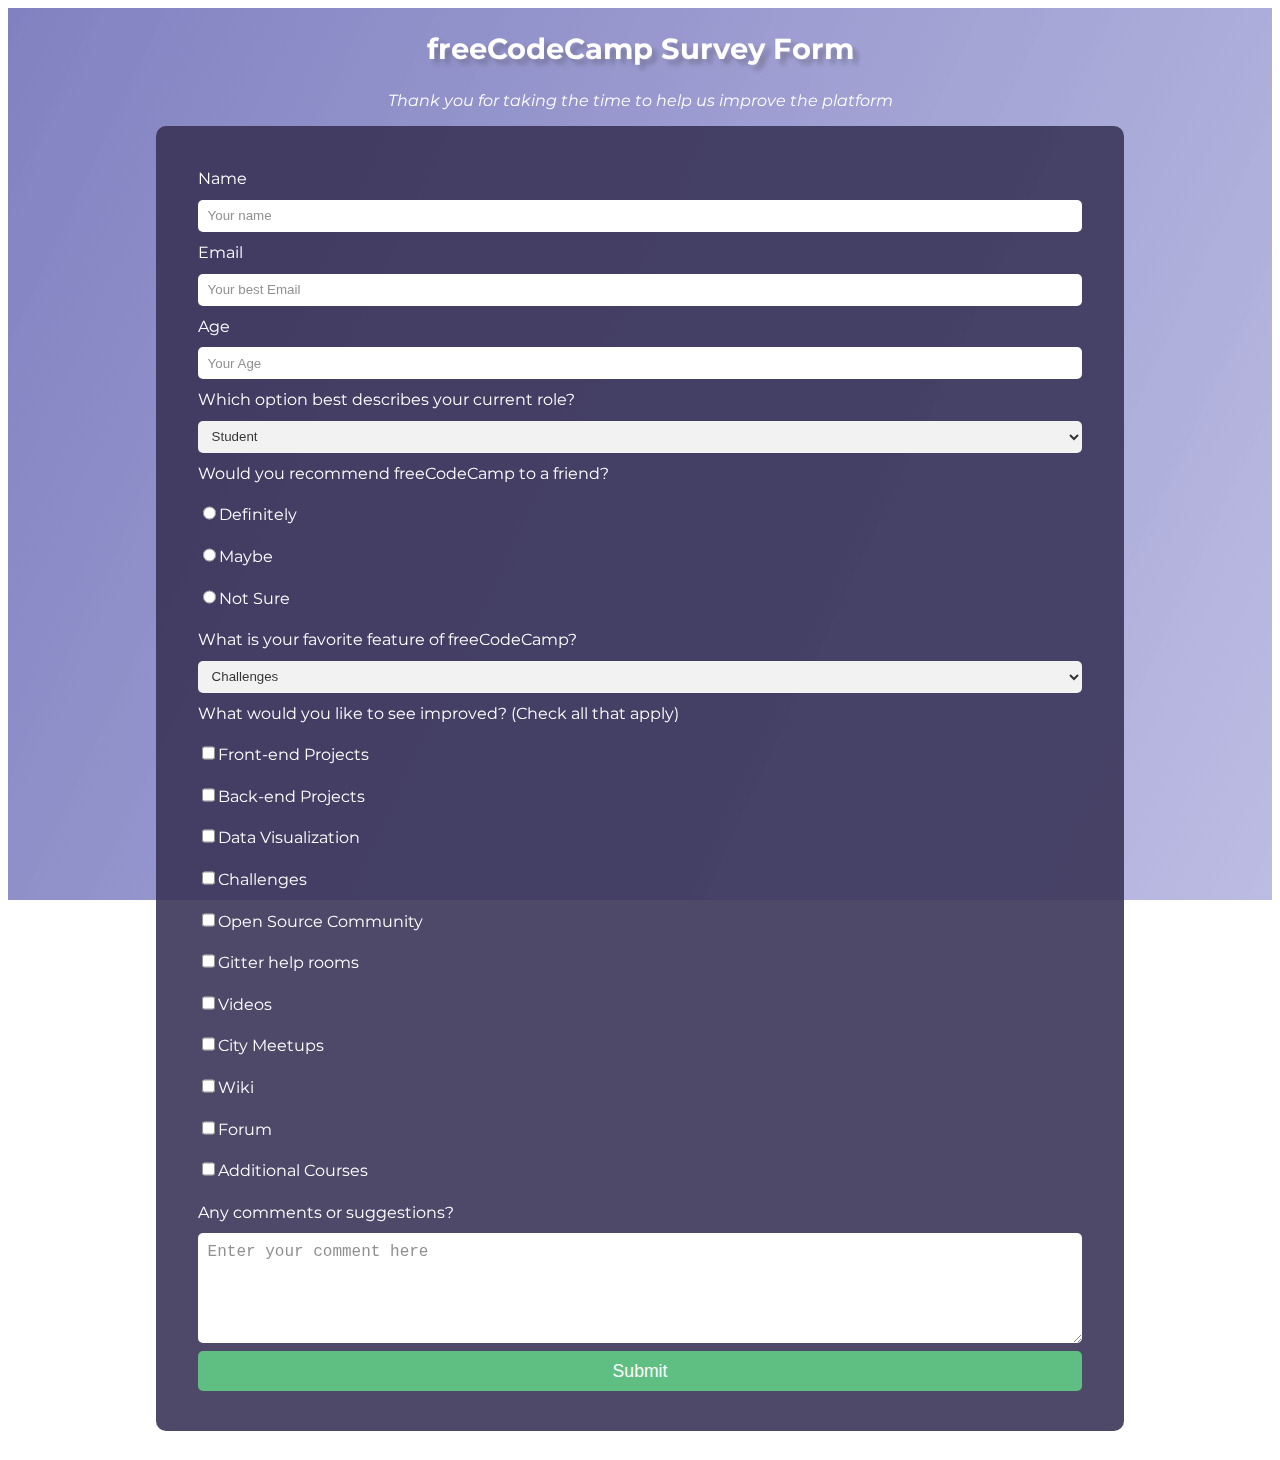
<file: surveyForm/index.html>
<!DOCTYPE html>
<html lang="pt-br">

<head>
  <meta charset="UTF-8" />
  <meta http-equiv="X-UA-Compatible" content="IE=edge" />
  <meta name="viewport" content="width=device-width, initial-scale=1.0" />
  <link rel="preconnect" href="https://fonts.gstatic.com">
  <link href="https://fonts.googleapis.com/css2?family=Montserrat:wght@100;200;400;500;700&display=swap"
    rel="stylesheet">
  <link rel="stylesheet" href="style.css" />

  <title>Survey Form</title>
</head>

<body>
  <main id="mainDiv" class="bgImage">

    <section id='header'>
      <h1 id="title">freeCodeCamp Survey Form</h1>
      <p id="description">
        Thank you for taking the time to help us improve the platform
      </p>
      </div>
    </section>
    <form action="#" id="survey-form">
      <label for="name" id="name-label">Name</label>
      <input type="text" placeholder="Your name" id="name" required />
      <label for="email" id="email-label">Email</label>
      <input type="email" placeholder="Your best Email" id="email" required />
      <label for="number" id="number-label">Age</label>
      <input type="number" min="10" max="99" placeholder="Your Age" id="number" />

      <label for="role" id="dropdown">Which option best describes your current role?</label>
      <select name="role" id="dropdown">
        <option value="student">Student</option>
        <option value="fullJob">Full Time Job</option>
        <option value="fullLearner">Full Time Learner</option>
        <option value="notToSay">Prefer not to say</option>
        <option value="other">Other</option>
      </select>

      <div id="recommend">
        <label> Would you recommend freeCodeCamp to a friend?</label>

        <label class='recommend__item' for="recommend">
          <input type="radio" name="recommendation" value="1" />Definitely</label>

        <label class='recommend__item' for="recommend">
          <input type="radio" name="recommendation" value="2" />Maybe</label>

        <label class='recommend__item' for="recommend">
          <input class='recommend__item' type="radio" name="recommendation" value="3" />Not Sure</label>
      </div>

      <label for="feature" id="dropdown2">
        What is your favorite feature of freeCodeCamp?
      </label>
      <select name="feature" id="dropdownFeature">
        <option value="challenge">Challenges</option>
        <option value="projects">Projects</option>
        <option value="community">Community</option>
        <option value="openSource">Open Source</option>
      </select>

      <div id="improved">
        <label>What would you like to see improved? (Check all that apply)</label>

        <label for="improve" class='improved__item'>
          <input id="improve" type="checkbox" value="front" name="improve" />Front-end Projects</label>

        <label for="improve" class='improved__item'><input id="improve" type="checkbox" value="back"
            name="improve" />Back-end Projects</label>

        <label for="improve" class='improved__item'><input id="improve" type="checkbox" value="data"
            name="improve" />Data Visualization</label>

        <label for="improve" class='improved__item'><input id="improve" type="checkbox" value="chall"
            name="improve" />Challenges
        </label>
        <label for="improve" class='improved__item'><input id="improve" type="checkbox" value="open"
            name="improve" />Open Source Community
        </label>
        <label for="improve" class='improved__item'><input id="improve" type="checkbox" value="gitter"
            name="improve" />Gitter help rooms
        </label>
        <label for="improve" class='improved__item'><input id="improve" type="checkbox" value="videos"
            name="improve" />Videos
        </label>
        <label for="improve" class='improved__item'><input id="improve" type="checkbox" value="city"
            name="improve" />City Meetups
        </label>
        <label for="improve" class='improved__item'><input id="improve" type="checkbox" value="wiki"
            name="improve" />Wiki
        </label>
        <label for="improve" class='improved__item'><input id="improve" type="checkbox" value="forum"
            name="improve" />Forum
        </label>
        <label for="improve" class='improved__item'><input id="improve" type="checkbox" value="courses"
            name="improve" />Additional Courses
        </label>
      </div>

      <label for="comments">Any comments or suggestions?</label>
      <textarea name="comments" cols="50" rows="5" placeholder="Enter your comment here"></textarea>

      <button href='#' type="submit" id="submit">Submit</button>
    </form>
  </main>

  <!-- CDN TEST -->
  <script src="https://cdn.freecodecamp.org/testable-projects-fcc/v1/bundle.js"></script>
</body>

</html>

</html>
</file>
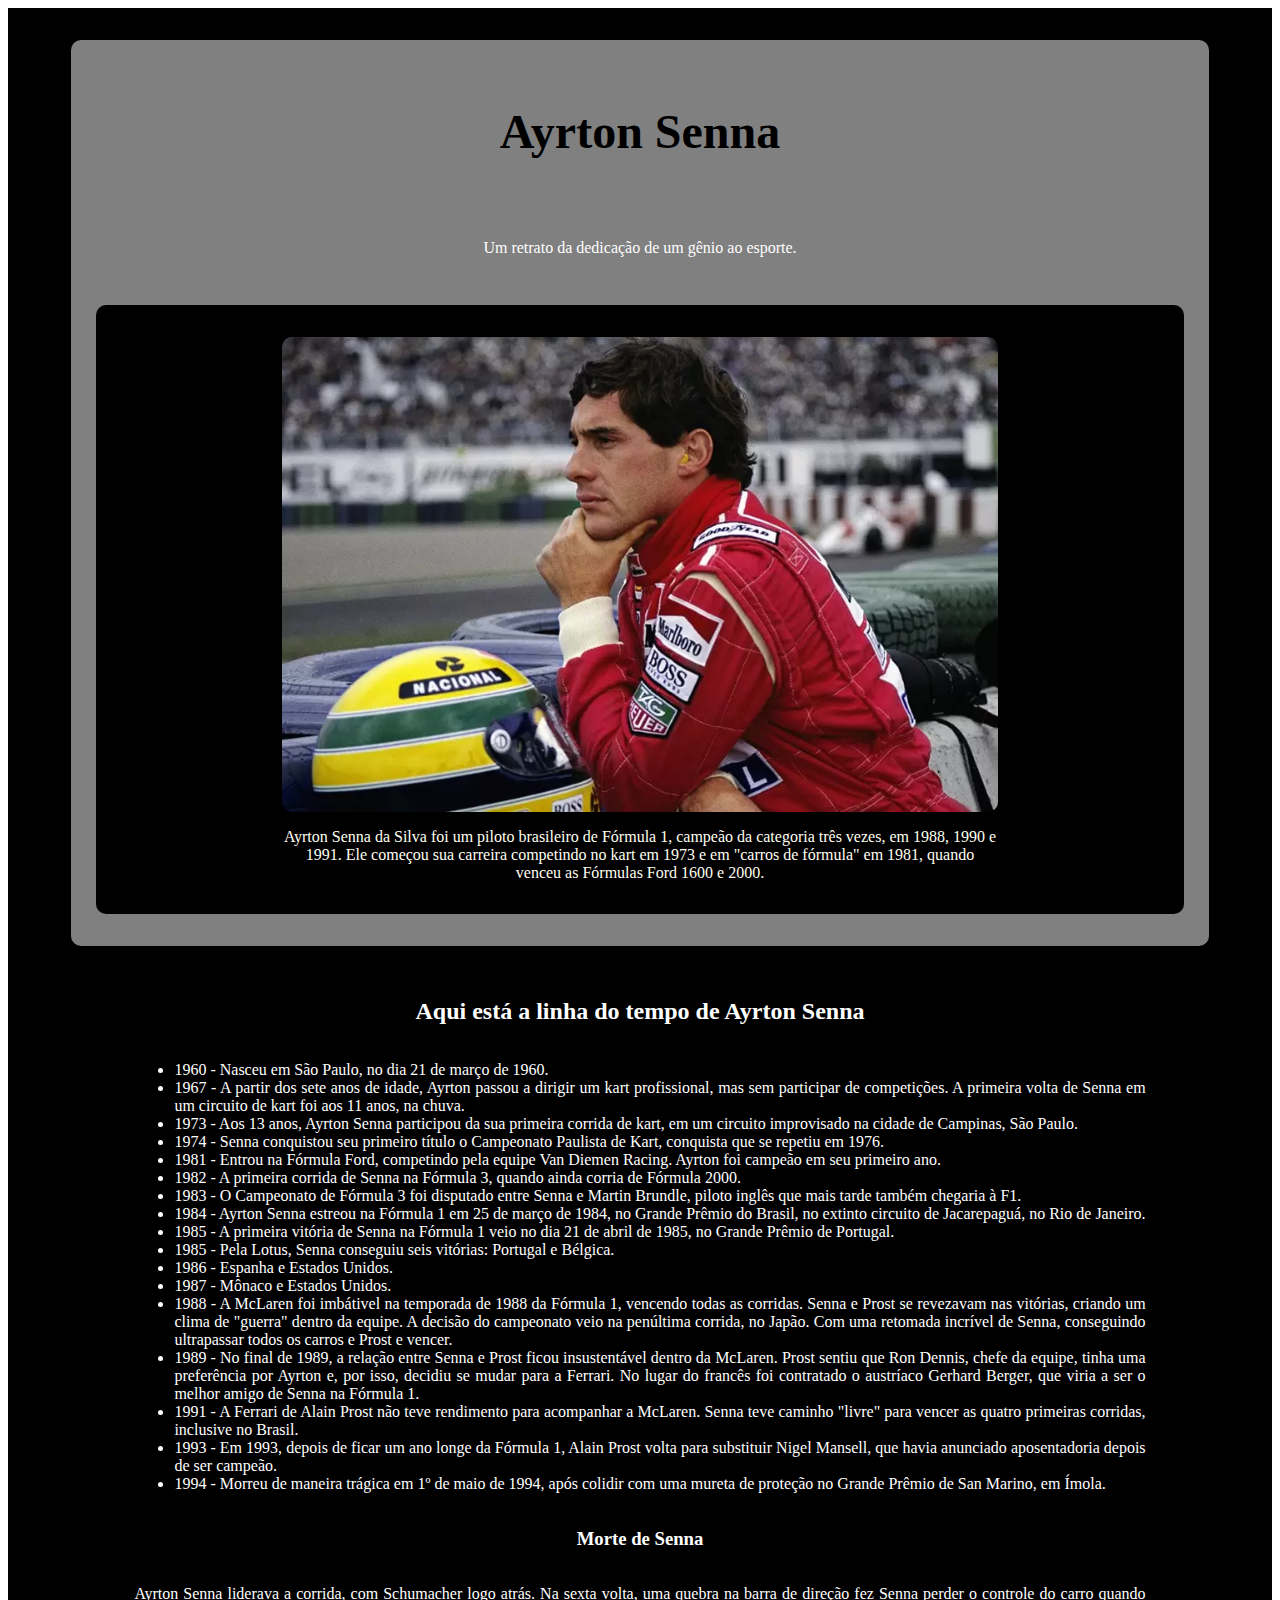
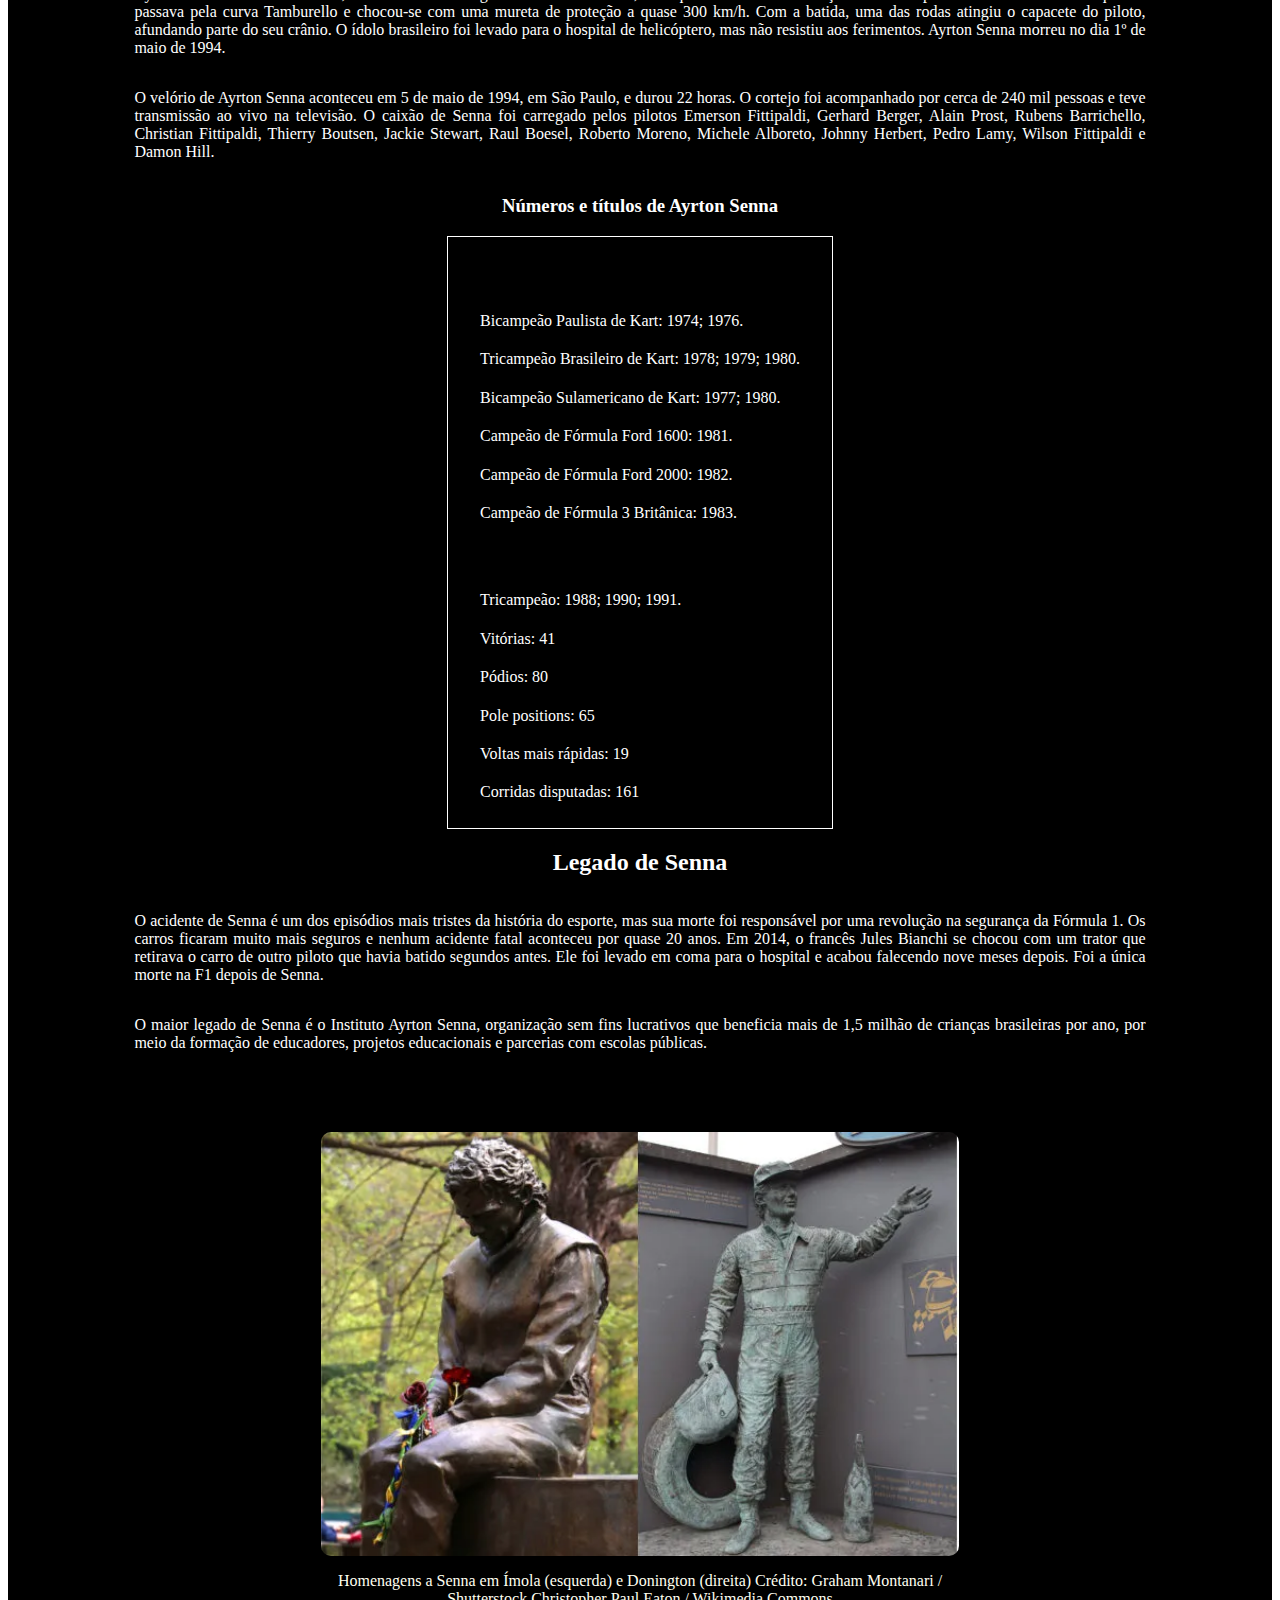
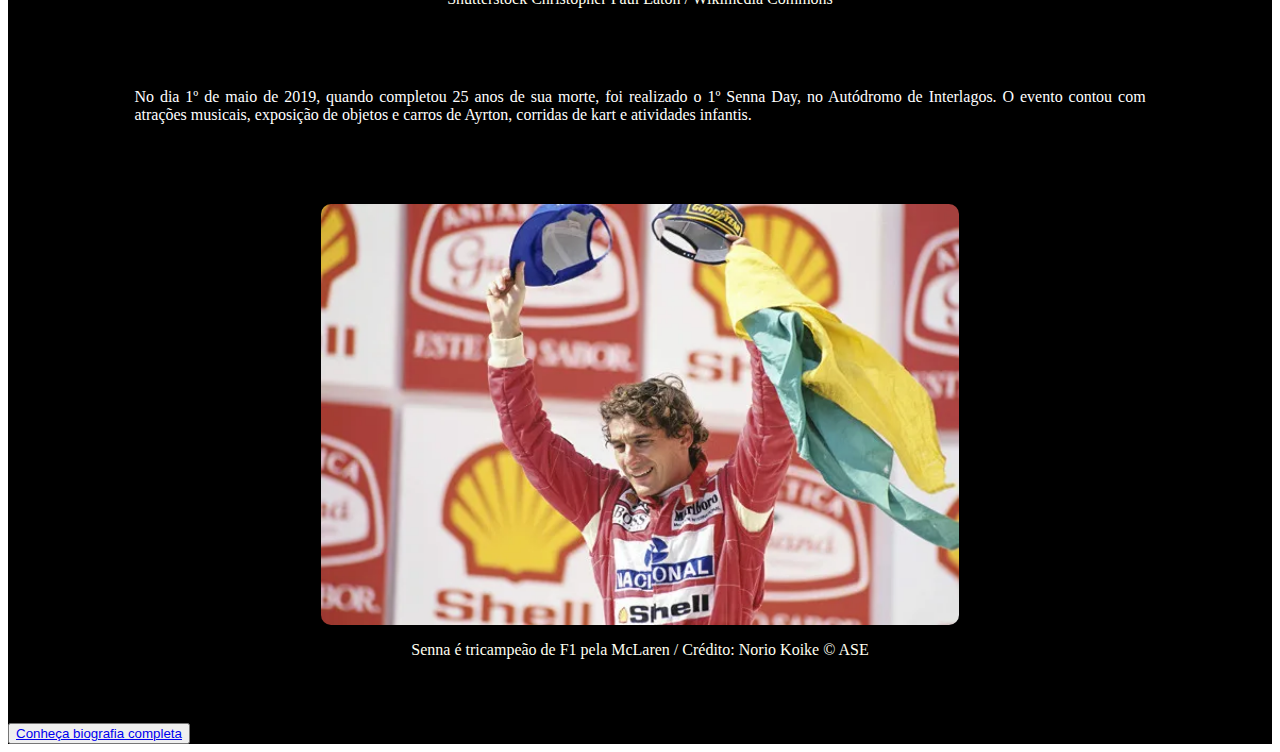
<file: tributePage/index.html>
<!DOCTYPE html>
<html lang="en">

<head>
    <meta charset="UTF-8">
    <meta http-equiv="X-UA-Compatible" content="IE=edge">
    <meta name="viewport" content="width=device-width, initial-scale=1.0">
    <link rel="stylesheet" href="style.css">


    <title>Tribute Page</title>
</head>

<body>
    <main id="main">

        <div class="headerBox">

            <h1 id="title" class="title"> Ayrton Senna</h1>
            <p class="subtitle">Um retrato da dedicação de um gênio ao esporte.</p>

            <div id="img-div">
                <img id="image" src="./senna.jpg" alt="Senna observando os carros na pista.">
                <p id="img-caption">Ayrton Senna da Silva foi um piloto brasileiro de Fórmula 1, campeão da categoria
                    três vezes, em 1988, 1990 e 1991. Ele começou sua carreira competindo no kart em 1973 e em "carros
                    de fórmula" em 1981, quando venceu as Fórmulas Ford 1600 e 2000.</p>
            </div>
        </div>

        <section id="lifeTime" class="lifeTime">
            <div id="tribute-info" class="tribute-info">
                <h2>Aqui está a linha do tempo de Ayrton Senna</h2>

                <ul>
                    <li>1960 - Nasceu em São Paulo, no dia 21 de março de 1960.</li>
                    <li>1967 - A partir dos sete anos de idade, Ayrton passou a dirigir um kart profissional, mas sem
                        participar de competições. A primeira volta de Senna em um circuito de kart foi aos 11 anos, na
                        chuva.</li>
                    <li>1973 - Aos 13 anos, Ayrton Senna participou da sua primeira corrida de kart, em um circuito
                        improvisado na cidade de Campinas, São Paulo.</li>
                    <li>1974 - Senna conquistou seu primeiro título o Campeonato Paulista de Kart, conquista que se
                        repetiu em 1976.</li>
                    <li>1981 - Entrou na Fórmula Ford, competindo pela equipe Van Diemen Racing. Ayrton foi campeão em
                        seu primeiro ano.</li>
                    <li>1982 - A primeira corrida de Senna na Fórmula 3, quando ainda corria de Fórmula 2000.</li>
                    <li>1983 - O Campeonato de Fórmula 3 foi disputado entre Senna e Martin Brundle, piloto inglês que
                        mais tarde também chegaria à F1.</li>
                    <li>1984 - Ayrton Senna estreou na Fórmula 1 em 25 de março de 1984, no Grande Prêmio do Brasil, no
                        extinto circuito de Jacarepaguá, no Rio de Janeiro. </li>
                    <li>1985 - A primeira vitória de Senna na Fórmula 1 veio no dia 21 de abril de 1985, no Grande
                        Prêmio de Portugal.</li>
                    <li>1985 - Pela Lotus, Senna conseguiu seis vitórias: Portugal e Bélgica.</li>
                    <li>1986 - Espanha e Estados Unidos.</li>
                    <li>1987 - Mônaco e Estados Unidos.</li>
                    <li>1988 - A McLaren foi imbátivel na temporada de 1988 da Fórmula 1, vencendo todas as corridas.
                        Senna e Prost se revezavam nas vitórias, criando um clima de "guerra" dentro da equipe. A
                        decisão do campeonato veio na penúltima corrida, no Japão. Com uma retomada incrível de Senna,
                        conseguindo ultrapassar todos os carros e Prost e vencer.</li>
                    <li>1989 - No final de 1989, a relação entre Senna e Prost ficou insustentável dentro da McLaren.
                        Prost sentiu que Ron Dennis, chefe da equipe, tinha uma preferência por Ayrton e, por isso,
                        decidiu se mudar para a Ferrari. No lugar do francês foi contratado o austríaco Gerhard Berger,
                        que viria a ser o melhor amigo de Senna na Fórmula 1.</li>
                    <li>1991 - A Ferrari de Alain Prost não teve rendimento para acompanhar a McLaren. Senna teve
                        caminho "livre" para vencer as quatro primeiras corridas, inclusive no Brasil.</li>
                    <li>1993 - Em 1993, depois de ficar um ano longe da Fórmula 1, Alain Prost volta para substituir
                        Nigel Mansell, que havia anunciado aposentadoria depois de ser campeão.</li>
                    <li>1994 - Morreu de maneira trágica em 1º de maio de 1994, após colidir com uma mureta de proteção
                        no Grande Prêmio de San Marino, em Ímola. </li>
                </ul>

                <h3>Morte de Senna</h3>
                <p>Ayrton Senna liderava a corrida, com Schumacher logo atrás. Na sexta volta, uma quebra na barra de
                    direção fez Senna perder o controle do carro quando passava pela curva Tamburello e chocou-se com
                    uma mureta de proteção a quase 300 km/h. Com a batida, uma das rodas atingiu o capacete do piloto,
                    afundando parte do seu crânio. O ídolo brasileiro foi levado para o hospital de helicóptero, mas não
                    resistiu aos ferimentos. Ayrton Senna morreu no dia 1º de maio de 1994.</p>
                <p>O velório de Ayrton Senna aconteceu em 5 de maio de 1994, em São Paulo, e durou 22 horas. O cortejo
                    foi acompanhado por cerca de 240 mil pessoas e teve transmissão ao vivo na televisão. O caixão de
                    Senna foi carregado pelos pilotos Emerson Fittipaldi, Gerhard Berger, Alain Prost, Rubens
                    Barrichello, Christian Fittipaldi, Thierry Boutsen, Jackie Stewart, Raul Boesel, Roberto Moreno,
                    Michele Alboreto, Johnny Herbert, Pedro Lamy, Wilson Fittipaldi e Damon Hill.</p>






                <h3>Números e títulos de Ayrton Senna</h3>
                <div class="titulos">
               <h4>Antes da Fórmula 1</h4>
                <p>Bicampeão Paulista de Kart: 1974; 1976.</p>
                <p>Tricampeão Brasileiro de Kart: 1978; 1979; 1980.</p>
                <p>Bicampeão Sulamericano de Kart: 1977; 1980.</p>
                <p>Campeão de Fórmula Ford 1600: 1981.</p>
                <p>Campeão de Fórmula Ford 2000: 1982.</p>
                <p>Campeão de Fórmula 3 Britânica: 1983.   </p>

                <h4>Fórmula 1</h4>
                <p>Tricampeão: 1988; 1990; 1991.</p>
                <p>Vitórias: 41</p>
                <p>Pódios: 80</p>
                <p>Pole positions: 65</p>
                <p>Voltas mais rápidas: 19</p>
                <p>Corridas disputadas: 161</p>
            </div>

                <h2>Legado de Senna</h2>
                <p>O acidente de Senna é um dos episódios mais tristes da história do esporte, mas sua morte foi responsável por uma revolução na segurança da Fórmula 1. Os carros ficaram muito mais seguros e nenhum acidente fatal aconteceu por quase 20 anos. Em 2014, o francês Jules Bianchi se chocou com um trator que retirava o carro de outro piloto que havia batido segundos antes. Ele foi levado em coma para o hospital e acabou falecendo nove meses depois. Foi a única morte na F1 depois de Senna.</p>
                <p>O maior legado de Senna é o Instituto Ayrton Senna, organização sem fins lucrativos que beneficia mais de 1,5 milhão de crianças brasileiras por ano, por meio da formação de educadores, projetos educacionais e parcerias com escolas públicas.</p>

                <div id="img-div">
                    <img id="image" src="./memorial-senna.jpg" alt="Estátuas:Homenagens a Senna em Ímola">
                    <p id="img-caption">Homenagens a Senna em Ímola (esquerda) e Donington (direita)
                        Crédito: Graham Montanari / Shutterstock
                        Christopher Paul Eaton / Wikimedia Commons</p>
                </div>

                <p>No dia 1º de maio de 2019, quando completou 25 anos de sua morte, foi realizado o 1º Senna Day, no Autódromo de Interlagos. O evento contou com atrações musicais, exposição de objetos e carros de Ayrton, corridas de kart e atividades infantis.</p>

                <div id="img-div">
                    <img id="image" src="./ayrton-senna.jpg" alt="Senna comemorando seu tricampeonato de F1 pela McLaren">
                    <p id="img-caption">Senna é tricampeão de F1 pela McLaren / Crédito: Norio Koike © ASE</p>
                </div>

            </div>

            <button class="moreInfo">

                <a id="tribute-link" role="button"
                    href="https://brasilescola.uol.com.br/biografia/airton-senna-silva.htm" target="_blank">Conheça
                    biografia completa</a>
            </button>



        </section>
    </main>
    <!-- CDN TEST -->
    <script src="https://cdn.freecodecamp.org/testable-projects-fcc/v1/bundle.js"></script>

</body>

</html>
</file>
<file: surveyForm/style.css>
/* @import url("https://fonts.googleapis.com/css2?family=Montserrat+Alternates:wght@100;200;400;500;700&display=swap"); */

#mainDiv {
  margin: 0;
  padding: 1rem 0;
  display: flex;
  flex-direction: column;
  align-items: center;
  flex-wrap: wrap;

  font-family: "Montserrat", sans-serif;
  opacity: 0.8;
  color: #fff;
}

.bgImage {
  background-image: linear-gradient(
      115deg,
      rgba(58, 58, 158, 0.8),
      rgba(136, 136, 206, 0.7)
    ),
    url("https://a.storyblok.com/f/86602/1290x668/8e49a37226/top-developers.jpg");
  background-size: cover;
  background-repeat: no-repeat;
  background-position: center;
  background-attachment: fixed;
}

#header {
  display: flex;
  flex-direction: column;
  flex-wrap: wrap;
  text-align: center;
}

#title {
  font-size: 1.8rem;
  text-shadow: 5px 5px 5px rgba(0, 0, 0, 0.3);
  line-height: 0.8rem;
}

#description {
  font-style: italic;
}

#survey-form {
  display: flex;
  flex-direction: column;
  background: rgba(10, 2, 48, 0.9);
  padding: 2rem 2.6rem;
  border-radius: 10px;
  width: 70%;
}

label {
  line-height: 2.6rem;
}

input,
select {
  border-radius: 5px;
  height: 2rem;
  border: none;
  padding: 0 10px;
}

textarea {
  border-radius: 5px;
  border: none;
  padding: 10px;
  font-size: 1rem;
}

#recommend {
  display: flex;
  flex-direction: column;
}

.recommend__item {
  display: flex;
  flex-direction: row;
}

#improved {
  display: flex;
  flex-direction: column;
}

.improved__item {
  display: flex;
}

#submit {
  margin: 8px 0;
  height: 2.5rem;
  border-radius: 5px;
  background: #37af65;
  color: white;
  font-size: 1.1rem;
  border: none;
}
#submit:hover {
  background: #88e4ab;
  color: green;
  cursor: pointer;
}
</file>
<file: tributePage/style.css>
#main{
    padding: 0;
    margin: 0;
    display: flex;
    flex-direction: column;
    width: 100%;
    font-family: 'Trebuchet MS', 'Lucida Sans Unicode';
    align-items: center;
    background: #000;

}

.headerBox{
    margin: 2rem 0;
    display: flex;
    flex-direction: column;
    align-items: center;
    background: grey;
    width: 90%;
    border-radius: 10px;
    

}

#img-div{
    margin: 0 auto;
    padding: 2rem 2rem 1rem 2rem;
    display: flex;
    flex-direction: column;
    margin: 2rem 0;
    width: 90%;
    align-items: center;
    background: #000;
    border-radius: 10px;
}

#title{
    font-size: 3rem;
    font-weight: bold;
    padding: 2rem 0;
    
}

.subtitle{
    font-size: 1rem;
    text-align: center;
}

#image {
    width: 70%;
    max-width: 90%;
    border-radius: 10px;
}

#img-caption{
    font-size: 1rem;
    width: 70%;
    text-align: center;
    color: ivory;
}

.tribute-info{
    margin: 0 auto;
    display: flex;
    flex-direction: column;
    align-items: center;
    width: 80%;
    text-align: justify;
}

h2, h3, p, li {
    color: white;
}



.titulos{
    display: flex;
    flex-direction: column;
    align-items: left;
    border: 1px solid white;
    line-height: 0.4rem;
    padding: 1rem 2rem;
}
</file>
